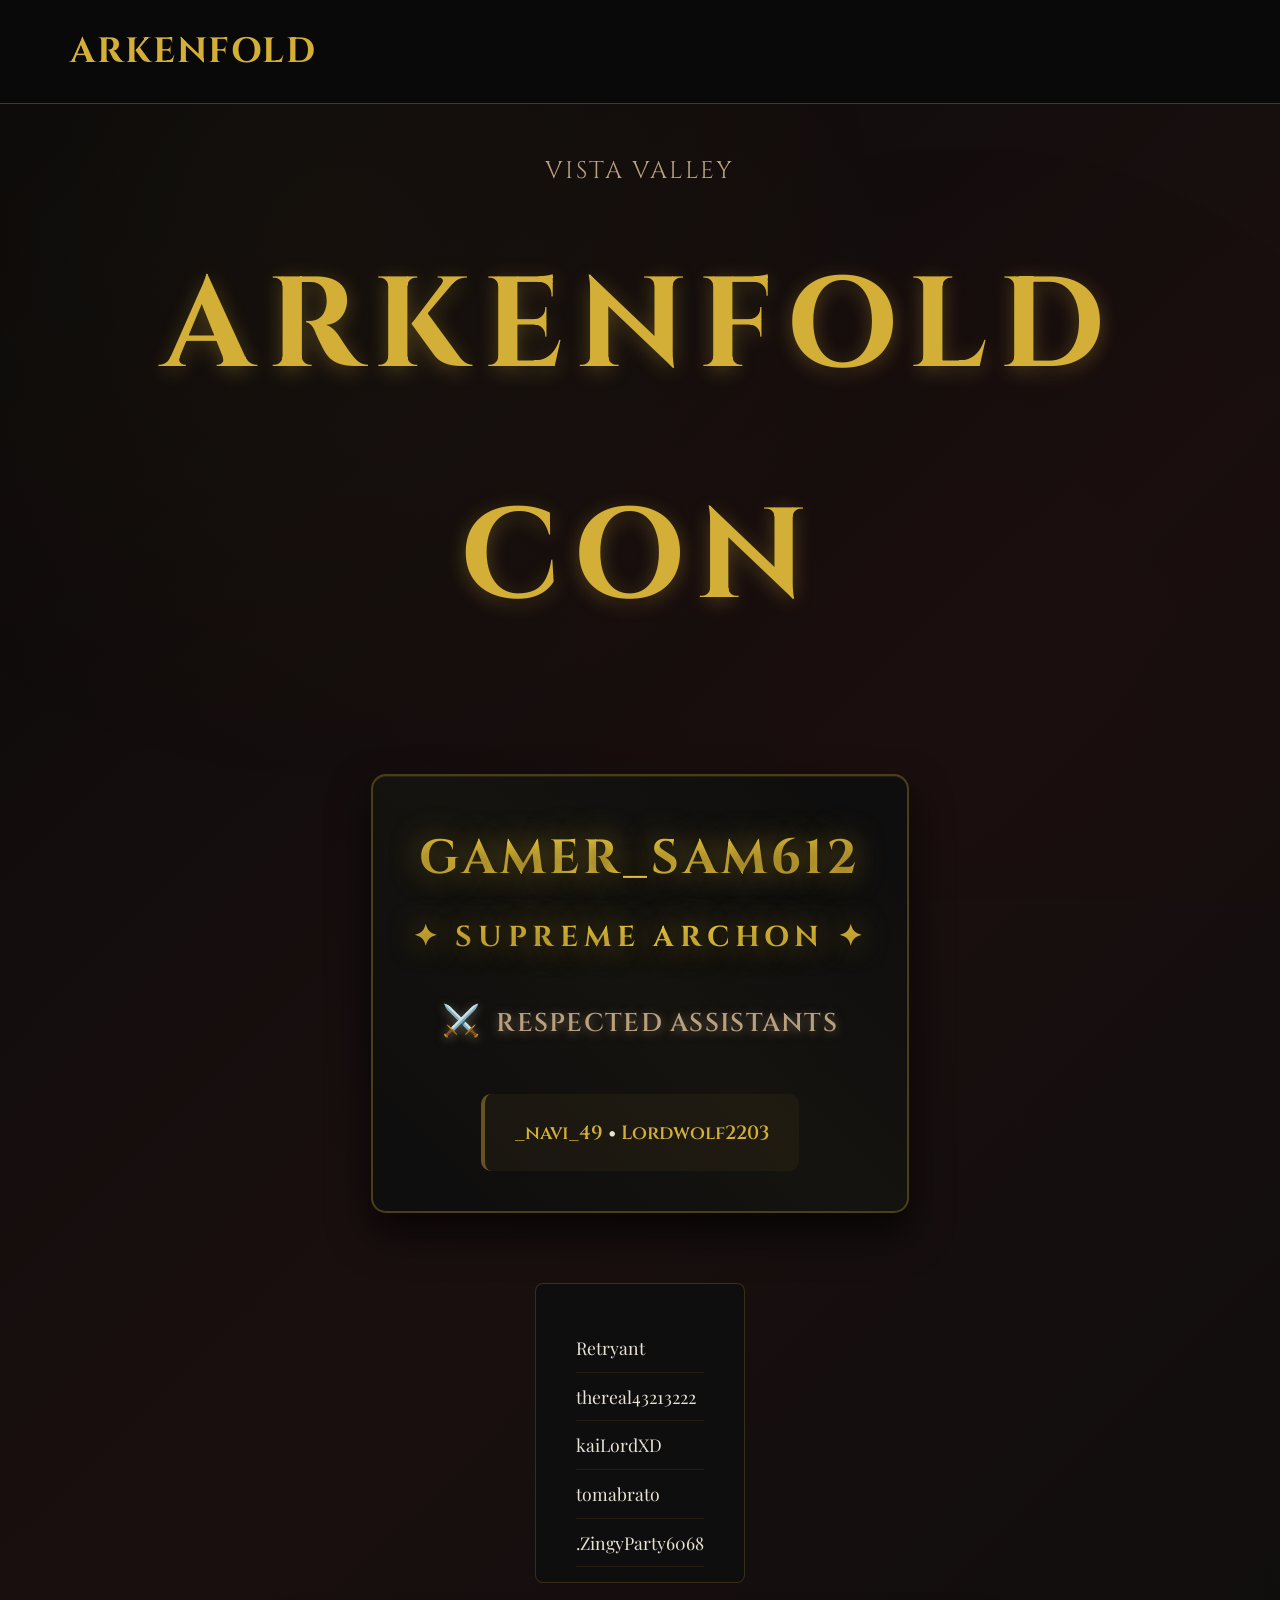
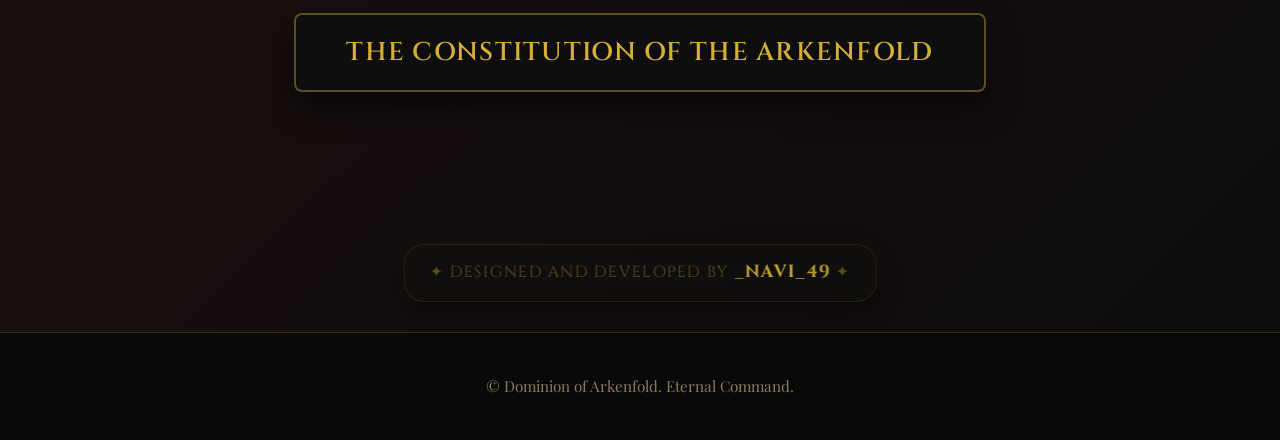
<file: Arkenfold.html>
<!DOCTYPE html>
<html lang="en">
<head>
	<meta charset="UTF-8">
	<meta name="viewport" content="width=device-width, initial-scale=1.0">
	<meta name="google-site-verification" content="4gU_eOHe27ZPYZuNf_ULA7Gvy8s3DM9elrkpXgKPGmY" />
	<title>Dominion of Arkenfold</title>
	<link href="https://fonts.googleapis.com/css2?family=Cinzel:wght@400;600;700&family=Playfair+Display:wght@400;700&display=swap" rel="stylesheet">
	<style>
		* { margin: 0; padding: 0; box-sizing: border-box; }
		body { font-family: 'Playfair Display', serif; background: linear-gradient(135deg, #0a0a0a 0%, #1a0f0f 50%, #0d0d0d 100%); color: #d4af37; line-height: 1.8; overflow-x: hidden; }
		body::before { content: ''; position: fixed; top: 0; left: 0; width: 100%; height: 100%; background-image: radial-gradient(circle at 25% 25%, rgba(212, 175, 55, 0.03) 0%, transparent 50%), radial-gradient(circle at 75% 75%, rgba(139, 0, 0, 0.02) 0%, transparent 50%); z-index: -1; }
		
		header { background: rgba(10, 10, 10, 0.95); backdrop-filter: blur(10px); border-bottom: 1px solid rgba(212, 175, 55, 0.3); position: fixed; width: 100%; top: 0; z-index: 1000; padding: 20px 0; }
		.header-content { max-width: 1200px; margin: 0 auto; padding: 0 30px; }
		.logo { font-family: 'Cinzel', serif; font-size: 2.2em; font-weight: 700; color: #d4af37; letter-spacing: 0.05em; text-transform: uppercase; }
		
		/* Homepage Styles */
		.page { 
			min-height: 100vh; 
			display: none; 
			flex-direction: column; 
			align-items: center; 
			justify-content: flex-start; 
			text-align: center; 
			padding: 150px 30px 200px; 
			position: relative;
		}
		.page.active { display: flex; }
		.vista-valley { font-family: 'Cinzel', serif; font-size: 1.5rem; color: #b8a07e; margin-bottom: 20px; letter-spacing: 0.1em; text-transform: uppercase; }
		.arkenfold-con { font-family: 'Cinzel', serif; font-size: clamp(4rem, 10vw, 8rem); color: #d4af37; margin-bottom: 60px; letter-spacing: 0.1em; text-shadow: 0 4px 20px rgba(212, 175, 55, 0.3); text-transform: uppercase; }
		
		/* Enhanced Leader & Assistants Styling */
		.leadership-container { 
			background: rgba(15, 15, 15, 0.9); 
			backdrop-filter: blur(25px); 
			border: 2px solid rgba(212, 175, 55, 0.3); 
			border-radius: 15px; 
			padding: 40px; 
			margin: 40px 0; 
			box-shadow: 0 20px 40px rgba(0,0,0,0.7), inset 0 1px 0 rgba(212, 175, 55, 0.1);
			position: relative;
			overflow: hidden;
		}
		.leadership-container::before {
			content: '';
			position: absolute;
			top: -50%;
			left: -50%;
			width: 200%;
			height: 200%;
			background: linear-gradient(45deg, transparent 30%, rgba(212, 175, 55, 0.03) 50%, transparent 70%);
			animation: shimmer 3s infinite;
			pointer-events: none;
		}
		@keyframes shimmer {
			0% { transform: translateX(-100%) translateY(-100%) rotate(45deg); }
			100% { transform: translateX(100%) translateY(100%) rotate(45deg); }
		}
		
		.leader-name { 
			font-family: 'Cinzel', serif; 
			font-size: clamp(2.2em, 5vw, 3em); 
			color: #d4af37; 
			font-weight: 700; 
			margin-bottom: 30px; 
			letter-spacing: 0.08em; 
			text-shadow: 0 0 30px rgba(212, 175, 55, 0.6), 0 4px 20px rgba(0,0,0,0.8);
			text-transform: uppercase;
			position: relative;
			background: linear-gradient(45deg, #d4af37, #f4d03f, #d4af37);
			-webkit-background-clip: text;
			-webkit-text-fill-color: transparent;
			background-clip: text;
		}
		.leader-name::after {
			content: '✦ SUPREME ARCHON ✦';
			display: block;
			font-family: 'Cinzel', serif;
			font-size: 0.6em;
			color: rgba(212, 175, 55, 0.6);
			letter-spacing: 0.2em;
			margin-top: 10px;
			text-transform: uppercase;
		}
		
		.assistants-name { 
			font-family: 'Cinzel', serif; 
			font-size: 1.6em; 
			color: #b8a07e; 
			font-weight: 600; 
			margin: 30px 0; 
			letter-spacing: 0.05em; 
			text-shadow: 0 2px 10px rgba(184, 160, 126, 0.5);
			text-transform: uppercase;
			position: relative;
		}
		.assistants-name::before {
			content: '⚔️';
			margin-right: 15px;
			font-size: 1.2em;
		}
		.assistants-list {
			display: inline-block;
			font-family: 'Playfair Display', serif;
			font-size: 1.2em;
			color: #e8e3d4;
			background: rgba(212, 175, 55, 0.05);
			padding: 20px 30px;
			border-radius: 10px;
			border-left: 4px solid rgba(212, 175, 55, 0.4);
			margin-top: 15px;
		}
		.assistants-list span {
			color: #d4af37;
			font-weight: 600;
			font-family: 'Cinzel', serif;
		}
		
		.members-list { background: rgba(15, 15, 15, 0.9); backdrop-filter: blur(20px); border: 1px solid rgba(212, 175, 55, 0.2); border-radius: 8px; padding: 40px; margin: 30px 0; max-height: 300px; overflow-y: auto; list-style: none; display: inline-block; text-align: left; }
		.members-list li { font-family: 'Playfair Display', serif; font-size: 1.1em; color: #e8e3d4; padding: 8px 0; border-bottom: 1px solid rgba(212, 175, 55, 0.1); transition: all 0.3s ease; }
		.members-list li:hover { color: #d4af37; padding-left: 20px; background: rgba(212, 175, 55, 0.05); }
		.constitution-btn { display: inline-block; font-family: 'Cinzel', serif; font-size: 1.6em; font-weight: 600; color: #d4af37; background: rgba(15, 15, 15, 0.9); backdrop-filter: blur(20px); border: 2px solid rgba(212, 175, 55, 0.4); padding: 20px 50px; border-radius: 8px; text-decoration: none; letter-spacing: 0.05em; text-transform: uppercase; transition: all 0.4s cubic-bezier(0.25, 0.46, 0.45, 0.94); box-shadow: 0 15px 30px rgba(0,0,0,0.6); cursor: pointer; margin-bottom: 40px; }
		.constitution-btn:hover { transform: translateY(-5px) scale(1.05); border-color: #d4af37; box-shadow: 0 25px 50px rgba(212, 175, 55, 0.3); }
		
		/* Designer Credit Styling - Positioned at VERY BOTTOM */
		.designer-credit {
			position: absolute;
			bottom: 30px;
			left: 50%;
			transform: translateX(-50%);
			font-family: 'Cinzel', serif;
			font-size: 1em;
			color: rgba(212, 175, 55, 0.5);
			letter-spacing: 0.08em;
			text-transform: uppercase;
			background: rgba(15, 15, 15, 0.7);
			backdrop-filter: blur(20px);
			padding: 12px 25px;
			border: 1px solid rgba(212, 175, 55, 0.15);
			border-radius: 20px;
			box-shadow: 0 8px 25px rgba(0,0,0,0.6);
			transition: all 0.4s ease;
			opacity: 0.8;
			z-index: 10;
		}
		.designer-credit:hover {
			color: #d4af37;
			border-color: rgba(212, 175, 55, 0.4);
			box-shadow: 0 12px 35px rgba(212, 175, 55, 0.15);
			transform: translateX(-50%) translateY(-3px);
			opacity: 1;
		}
		.designer-credit span {
			color: #d4af37;
			font-weight: 700;
			background: linear-gradient(45deg, #d4af37, #f4d03f, #d4af37);
			-webkit-background-clip: text;
			-webkit-text-fill-color: transparent;
			background-clip: text;
			font-size: 1.1em;
		}
		
		/* Constitution Styles */
		.constitution-content { max-width: 900px; margin: 100px auto; padding: 0 30px; opacity: 0; transform: translateY(50px); transition: all 0.8s ease; }
		.constitution-content.active { opacity: 1; transform: translateY(0); }
		.section-title { font-family: 'Cinzel', serif; font-size: 2.8em; text-align: center; color: #d4af37; margin-bottom: 60px; letter-spacing: 0.05em; position: relative; }
		.section-title::after { content: ''; display: block; width: 80px; height: 2px; background: linear-gradient(90deg, transparent, #d4af37, transparent); margin: 20px auto; }
		.constitution-text { background: rgba(15, 15, 15, 0.9); backdrop-filter: blur(20px); border: 1px solid rgba(212, 175, 55, 0.2); border-radius: 8px; padding: 60px; box-shadow: 0 20px 40px rgba(0,0,0,0.6), inset 0 1px 0 rgba(212, 175, 55, 0.1); margin-bottom: 40px; }
		.constitution-text h1 { font-family: 'Cinzel', serif; font-size: 2.4em; color: #d4af37; text-align: center; margin-bottom: 40px; letter-spacing: 0.03em; font-weight: 600; }
		.constitution-text .preamble { font-style: italic; color: #b8a07e; text-align: center; margin-bottom: 50px; font-size: 1.1em; }
		.constitution-text h2 { font-family: 'Cinzel', serif; font-size: 1.6em; color: #d4af37; margin: 40px 0 20px 0; font-weight: 500; position: relative; padding-left: 30px; }
		.constitution-text h2::before { content: '§'; position: absolute; left: 0; color: rgba(212, 175, 55, 0.6); font-size: 1.2em; }
		.constitution-text p, .constitution-text li { margin-bottom: 18px; color: #e8e3d4; font-size: 1.05em; }
		.constitution-text ul { padding-left: 30px; margin: 15px 0; }
		.back-btn { font-family: 'Cinzel', serif; font-size: 1.2em; color: #d4af37; background: rgba(15, 15, 15, 0.9); border: 2px solid rgba(212, 175, 55, 0.4); padding: 15px 30px; border-radius: 8px; text-decoration: none; margin-top: 40px; display: inline-block; transition: all 0.3s ease; }
		.back-btn:hover { background: rgba(212, 175, 55, 0.1); transform: translateY(-2px); }
		
		footer { background: rgba(10, 10, 10, 0.95); backdrop-filter: blur(10px); border-top: 1px solid rgba(212, 175, 55, 0.2); padding: 40px 0; text-align: center; color: #8a7a5e; font-size: 0.95em; margin-top: auto; width: 100%; }
		
		@media (max-width: 768px) { 
			.page { padding: 150px 20px 250px; }
			.constitution-text { padding: 40px 30px; margin: 20px; }
			.leadership-container { padding: 30px 20px; margin: 20px 0; }
			.designer-credit { bottom: 20px; font-size: 0.9em; padding: 10px 20px; }
		}
		::-webkit-scrollbar { width: 8px; } ::-webkit-scrollbar-track { background: rgba(15,15,15,0.5); } ::-webkit-scrollbar-thumb { background: rgba(212, 175, 55, 0.4); border-radius: 4px; } ::-webkit-scrollbar-thumb:hover { background: rgba(212, 175, 55, 0.6); }
	</style>
	<meta name="google-site-verification" content="4gU_eOHe27ZPYZuNf_ULA7Gvy8s3DM9elrkpXgKPGmY" />
</head>
<body>
	<header>
		<div class="header-content">
			<div class="logo">ARKENFOLD</div>
			<meta name="google-site-verification" content="4gU_eOHe27ZPYZuNf_ULA7Gvy8s3DM9elrkpXgKPGmY" />
		</div>
		<meta name="google-site-verification" content="4gU_eOHe27ZPYZuNf_ULA7Gvy8s3DM9elrkpXgKPGmY" />
	</header>

	<!-- Homepage -->
	<section class="page active" id="home">
		<div class="vista-valley">VISTA VALLEY</div>
		<h1 class="arkenfold-con">Arkenfold Con</h1>
		
		<div class="leadership-container">
			<div class="leader-name">Gamer_sam612</div>
			<div class="assistants-name">Respected Assistants</div>
			<div class="assistants-list">
				<span>_navi_49</span> • <span>Lordwolf2203</span>
			</div>
		</div>
		
		<ul class="members-list">
			<li>Retryant</li><li>thereal43213222</li><li>kaiLordXD</li><li>tomabrato</li><li>.ZingyParty6068</li>
			<li>poisedsole35967</li><li>RicardoDono</li><li>golfista222</li><li>Acc200</li><li>Amfound</li>
			<li>Onpowerg</li><li>.RadTerror202</li><li>Deadsoul888</li><li>LordAspect888</li><li>SKYKING4000</li>
			<li>leafy02leafeon</li><li>Alein2203</li><li>KhioALT</li><li>LordAspect777</li><li>7youngstunna7</li>
		</ul>
		<button class="constitution-btn" onclick="showConstitution()">The Constitution of the Arkenfold</button>
		
		<div class="designer-credit">
			✦ Designed and Developed by <span>_navi_49</span> ✦
		</div>
	</section>

	<!-- Constitution Page -->
	<section class="page" id="constitution">
		<div class="constitution-content" id="const-content">
			<h2 class="section-title">THE CONSTITUTION</h2>
			<div class="constitution-text">
				<h1>THE CONSTITUTION OF THE DOMINION OF ARKENFOLD</h1>
				<p class="preamble">Ratified to Establish Absolute Order, Enduring Strength, and Unchallenged Authority.</p>
				<h2>PREAMBLE</h2><p>We, the People of Arkenfold, united by will and bound by purpose, establish this Dominion to secure order, strength, and survival in a world of conflict and chaos.<br>Through unwavering authority, disciplined unity, and resolute command, we shall endure, expand, and prevail.</p>
			<h2>ARTICLE I – THE DOMINION</h2><p>The Dominion of Arkenfold is a sovereign state founded upon absolute authority, unity of command, and total national strength.</p><p>All institutions, offices, and forces serve the Dominion and its Supreme Archon.</p><p>The Dominion exists to ensure survival, dominance, and the perpetual stability of its people.</p>
					<h2>ARTICLE II – THE SUPREME ARCHON</h2><p>The Supreme Archon is the highest authority of the Dominion.</p><p>The Supreme Archon holds ultimate command over law, military, governance, and national policy.</p><p>The word of the Supreme Archon carries the force of law and requires no approval or ratification.</p>
					<h2>ARTICLE III – THE HIGH COMMAND COUNCIL</h2><p>The Supreme Archon shall be advised by the High Command Council.</p><p>The Council shall consist of:</p><ul><li>The Grand Marshal</li><li>The High Chancellor</li><li>The Minister of Dominion</li><li>The Overseer of Unity</li></ul><p>The Council advises but does not limit the authority of the Supreme Archon.</p>
					<h2>ARTICLE IV – LAW AND ORDER</h2><p>Order is the highest principle of the Dominion.</p><p>All citizens are bound to obey the laws of the Dominion and the commands of its authorities.</p><p>Acts of treason, rebellion, sabotage, or defiance shall be met with decisive punishment.</p>
					<h2>ARTICLE V – THE MILITARY</h2><p>The military of the Dominion shall be known as the Arkenfold Iron Legion.</p><p>The Iron Legion exists to defend the Dominion, enforce its will, and expand its influence.</p><p>The Grand Marshal commands all military forces under the authority of the Supreme Archon.</p>
					<h2>ARTICLE VI – UNITY AND LOYALTY</h2><p>Loyalty to the Dominion and the Supreme Archon is the highest civic duty.</p><p>All citizens shall contribute to the strength and stability of the state through labor, service, or obedience.</p><p>Dissent that threatens unity shall be suppressed in defense of national survival.</p>
					<h2>ARTICLE VII – EXPANSION AND SECURITY</h2><p>The Dominion reserves the right to expand its influence, territory, and control in the interest of stability and security.</p><p>Foreign entities that threaten Arkenfold may be neutralized through political, economic, or military means.</p>
					<h2>ARTICLE VIII – AMENDMENTS</h2><p>This Constitution may be amended only by the will of the Supreme Archon.</p><p>No amendment may weaken the authority of the Dominion or its Supreme Archon.</p>
					<h2>ARTICLE IX – FOUNDING SEAL</h2><p>Let this Constitution stand as the unbreakable foundation of the Dominion —<br>A testament to strength,<br>A fortress of order,<br>And the eternal command of Arkenfold.</p>
					<div style="text-align: right; margin-top: 70px; padding-top: 40px; border-top: 1px solid rgba(212, 175, 55, 0.3); font-size: 1.2em;">
						<strong>SIGNED AND ENACTED BY:</strong><br><em>Supreme Archon Imperius</em><br><small>Ruler of the Dominion of Arkenfold</small>
					</div>
					<a href="#" class="back-btn" onclick="showHome()">← Back to Home</a>
				</div>
			</div>
		</section>
            
		<footer>
			<p>&copy; Dominion of Arkenfold. Eternal Command.</p>
		</footer>

		<script>
			function showConstitution() {
				document.getElementById('home').classList.remove('active');
				document.getElementById('constitution').classList.add('active');
				window.scrollTo(0,0);
				setTimeout(() => document.getElementById('const-content').classList.add('active'), 100);
			}
			function showHome() {
				document.getElementById('constitution').classList.remove('active');
				document.getElementById('home').classList.add('active');
				document.getElementById('const-content').classList.remove('active');
			}
		</script>
	</body>
	</html>
</file>
